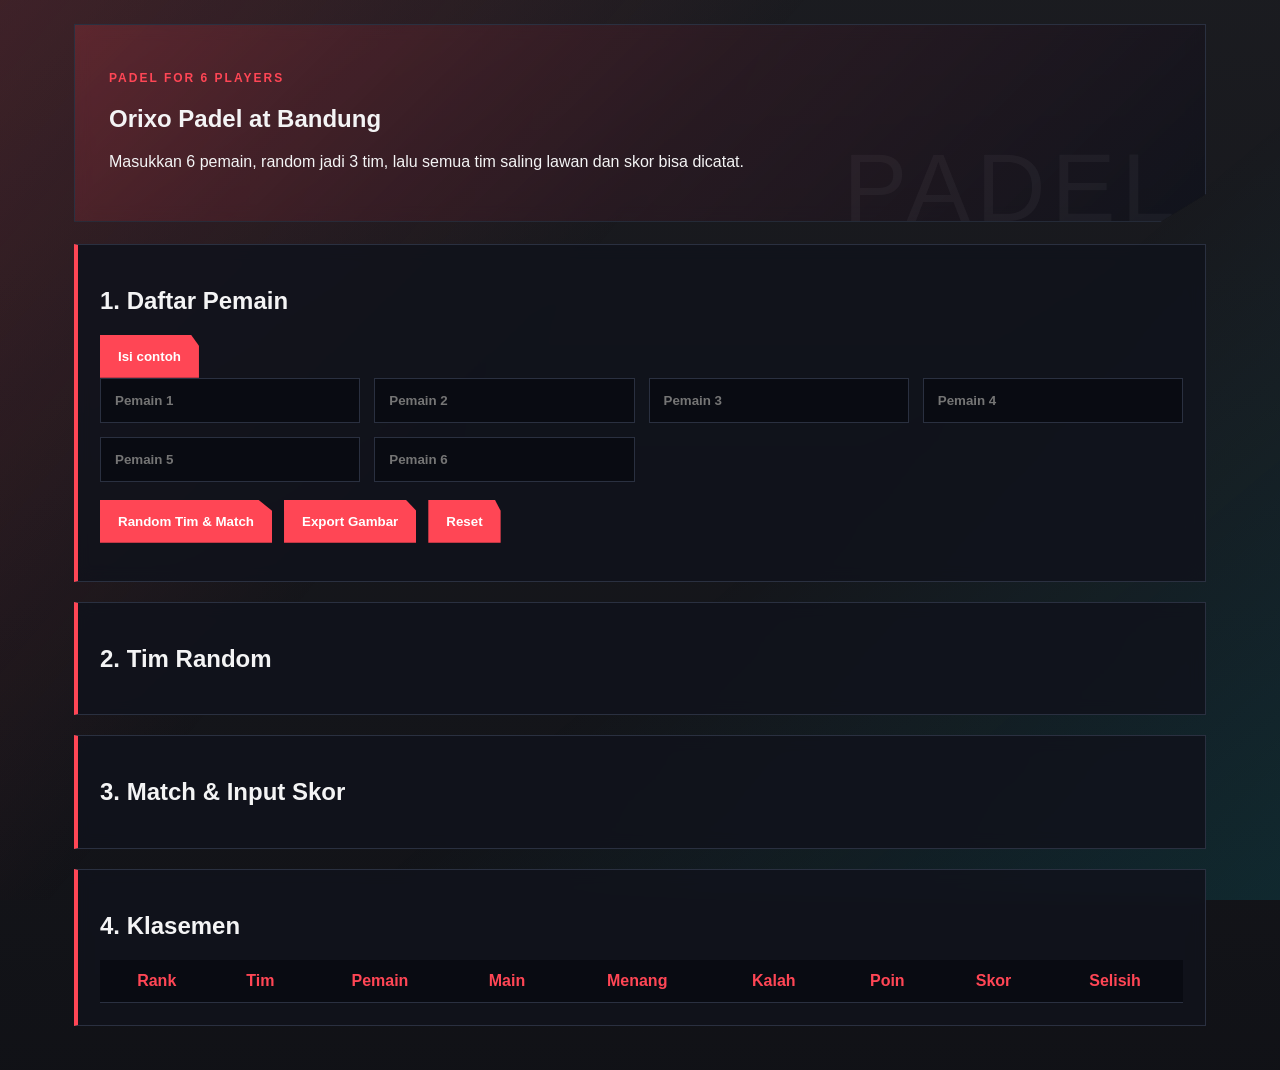
<file: padel/index.html>
<!doctype html>
<html lang="id">
<head>
  <meta charset="utf-8" />
  <meta name="viewport" content="width=device-width, initial-scale=1" />
  <title>Orixo Padel at Bandung</title>
  <link rel="stylesheet" href="styles.css" />
</head>
<body>
  <main class="container">
    <section class="hero">
      <p class="eyebrow">Padel for 6 Players</p>
      <h1>Orixo Padel at Bandung</h1>
      <p>Masukkan 6 pemain, random jadi 3 tim, lalu semua tim saling lawan dan skor bisa dicatat.</p>
    </section>

    <section class="card">
      <div class="section-header">
        <h2>1. Daftar Pemain</h2>
        <button id="fillDemoBtn" type="button" class="ghost-btn">Isi contoh</button>
      </div>
      <div class="players-grid">
        <input id="player1" type="text" placeholder="Pemain 1" autocomplete="off" />
        <input id="player2" type="text" placeholder="Pemain 2" autocomplete="off" />
        <input id="player3" type="text" placeholder="Pemain 3" autocomplete="off" />
        <input id="player4" type="text" placeholder="Pemain 4" autocomplete="off" />
        <input id="player5" type="text" placeholder="Pemain 5" autocomplete="off" />
        <input id="player6" type="text" placeholder="Pemain 6" autocomplete="off" />
      </div>
      <div class="actions">
        <button id="generateBtn" type="button">Random Tim & Match</button>
        <button id="exportBtn" type="button" class="success-btn">Export Gambar</button>
        <button id="clearBtn" type="button" class="danger-btn">Reset</button>
      </div>
      <p id="message" class="message" aria-live="polite"></p>
    </section>

    <section id="exportArea">
      <section id="teamsSection" class="card hidden">
        <h2>2. Tim Random</h2>
        <div id="teamsList" class="teams-grid"></div>
      </section>

      <section id="matchesSection" class="card hidden no-export">
        <h2>3. Match & Input Skor</h2>
        <div id="matchesList" class="matches-list"></div>
      </section>

      <section id="standingsSection" class="card hidden">
        <h2>4. Klasemen</h2>
        <div class="table-wrap">
          <table>
            <thead>
              <tr>
                <th>Rank</th>
                <th>Tim</th>
                <th>Pemain</th>
                <th>Main</th>
                <th>Menang</th>
                <th>Kalah</th>
                <th>Poin</th>
                <th>Skor</th>
                <th>Selisih</th>
              </tr>
            </thead>
            <tbody id="standingsBody"></tbody>
          </table>
        </div>
      </section>
    </section>
  </main>

  <script src="app.js"></script>
</body>
</html>
</file>
<file: padel/styles.css>
*{box-sizing:border-box}:root{--bg:#07080d;--panel:#10131c;--panel2:#171b27;--line:#2a3040;--text:#f4f4f5;--muted:#a1a1aa;--red:#ff4655;--cyan:#00e5ff;--gold:#f5c542}body{margin:0;font-family:Arial Black,Arial,sans-serif;background:linear-gradient(rgba(7,8,13,.92),rgba(7,8,13,.96)),url('https://images.unsplash.com/photo-1554068865-24cecd4e34b8?q=80&w=1600&auto=format&fit=crop') center/cover fixed;color:var(--text);min-height:100vh;position:relative}body:before{content:'';position:fixed;inset:0;background:linear-gradient(130deg,rgba(255,70,85,.16),transparent 40%),linear-gradient(320deg,rgba(0,229,255,.10),transparent 40%);pointer-events:none}.container{max-width:1180px;margin:0 auto;padding:24px;position:relative;z-index:1}.hero{position:relative;overflow:hidden;text-align:left;margin-bottom:22px;padding:34px;border:1px solid var(--line);backdrop-filter:blur(8px);background:linear-gradient(135deg,rgba(255,70,85,.18),rgba(16,19,28,.92));clip-path:polygon(0 0,100% 0,100% 86%,96% 100%,0 100%)}.hero:after{content:'PADEL';position:absolute;right:24px;bottom:-22px;font-size:96px;color:rgba(255,255,255,.04);letter-spacing:6px}.eyebrow{color:var(--red);font-weight:900;text-transform:uppercase;font-size:12px;letter-spacing:2px}.card{background:rgba(16,19,28,.88);border:1px solid var(--line);border-left:4px solid var(--red);padding:22px;margin-bottom:20px;backdrop-filter:blur(8px)}.players-grid,.teams-grid{display:grid;grid-template-columns:repeat(auto-fit,minmax(220px,1fr));gap:14px}input{width:100%;padding:14px;border:1px solid var(--line);background:#090b12;color:white;font-weight:800}button{border:none;background:var(--red);color:white;padding:14px 18px;font-weight:900;cursor:pointer;clip-path:polygon(0 0,92% 0,100% 26%,100% 100%,0 100%)}.actions{display:flex;gap:12px;flex-wrap:wrap;margin-top:18px}.team-card,.match-card{background:rgba(23,27,39,.95);border:1px solid var(--line);padding:18px;position:relative;overflow:hidden}.team-card:after{content:'⚡';position:absolute;right:12px;bottom:-8px;font-size:52px;color:rgba(255,70,85,.12)}.team-name{font-size:24px;color:var(--red);margin-bottom:12px}.team-players{line-height:1.8;font-family:Arial,sans-serif}.matches-list{display:grid;gap:16px}.match-title{color:var(--gold);margin-bottom:12px}.score-row{display:grid;grid-template-columns:1fr auto 1fr;gap:18px;align-items:center}.team-side{display:flex;flex-direction:column;gap:12px}.point-box{display:flex;align-items:center;justify-content:space-between;background:#090b12;border:1px solid var(--line);padding:14px}.point-score{font-size:44px;color:var(--cyan)}.point-controls{display:flex;gap:8px}.point-btn{padding:10px 14px;background:#1f2937;color:white;font-size:18px}.vs{font-size:28px;color:var(--red)}table{width:100%;border-collapse:collapse;font-family:Arial,sans-serif}th,td{padding:12px;border-bottom:1px solid var(--line)}th{background:#090b12;color:var(--red)}.rank-one td{color:var(--gold)}@media(max-width:760px){.score-row{grid-template-columns:1fr}.point-score{font-size:32px}}
</file>
